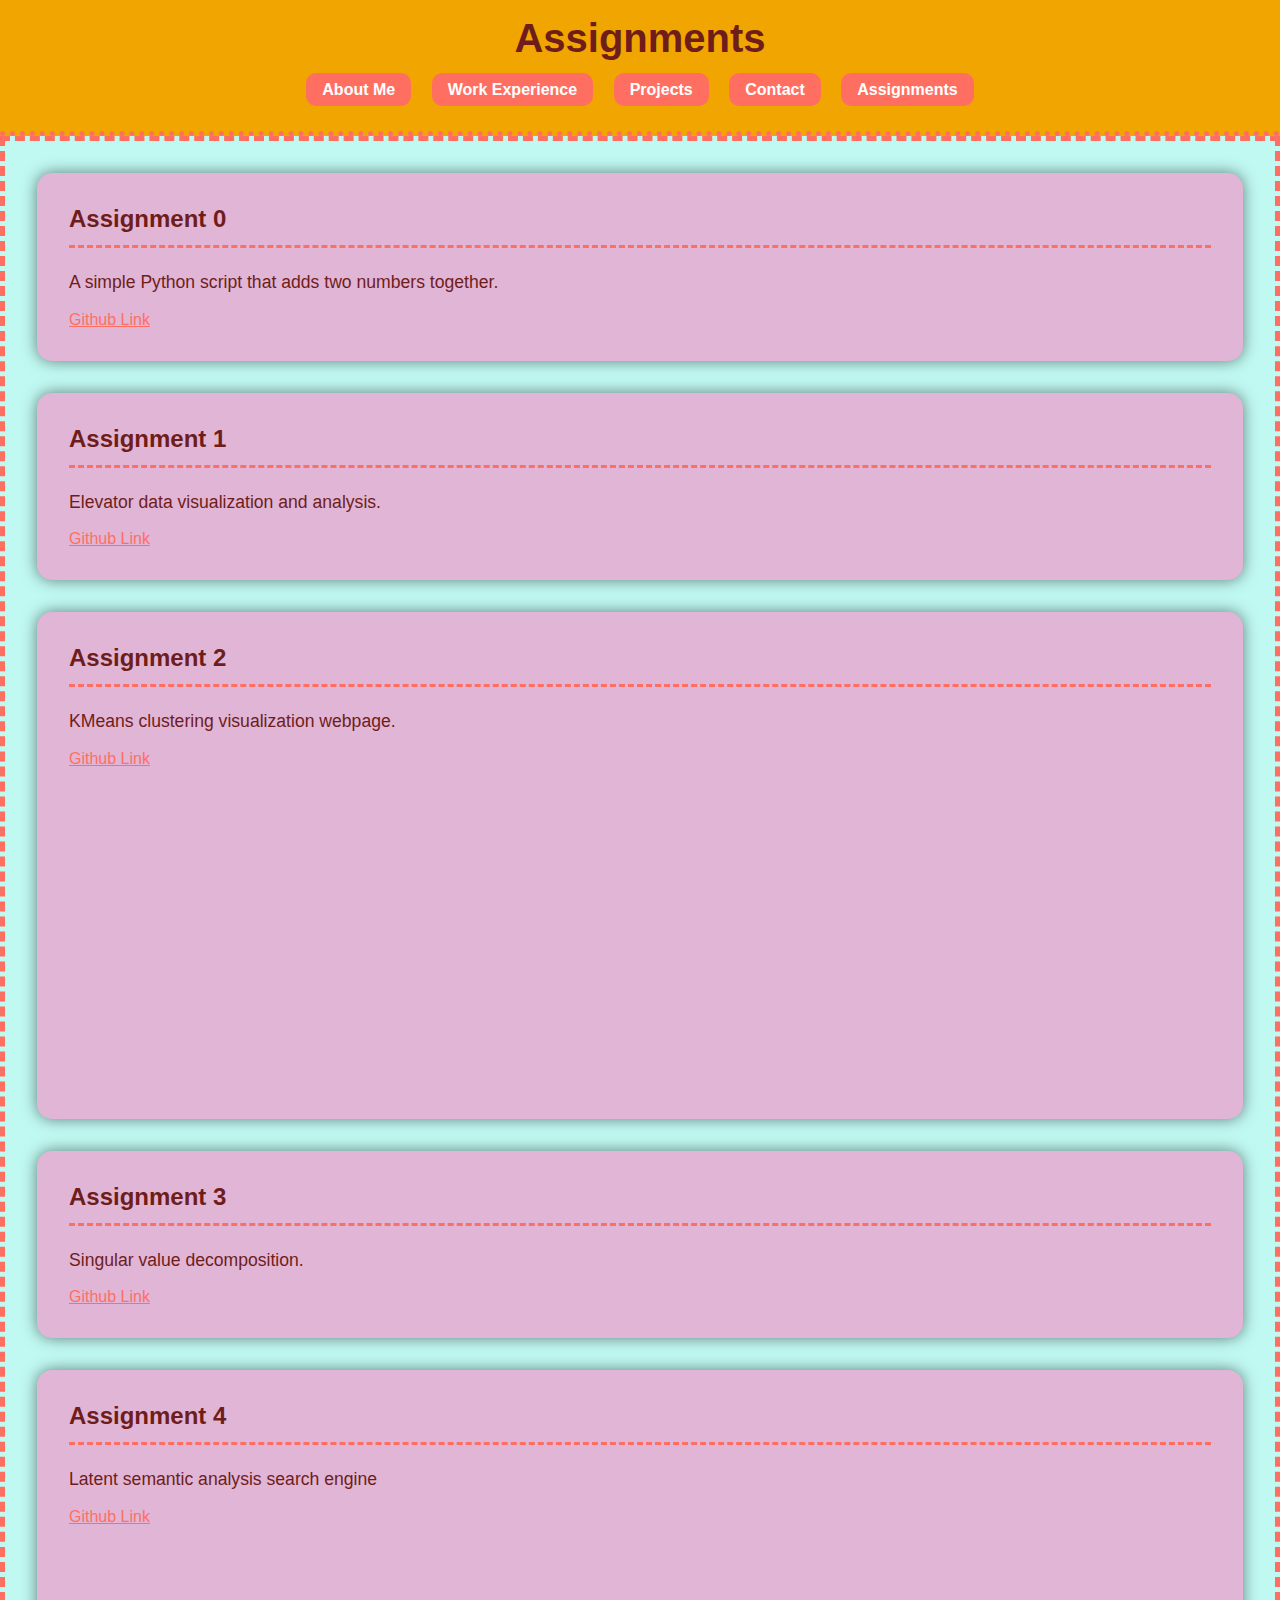
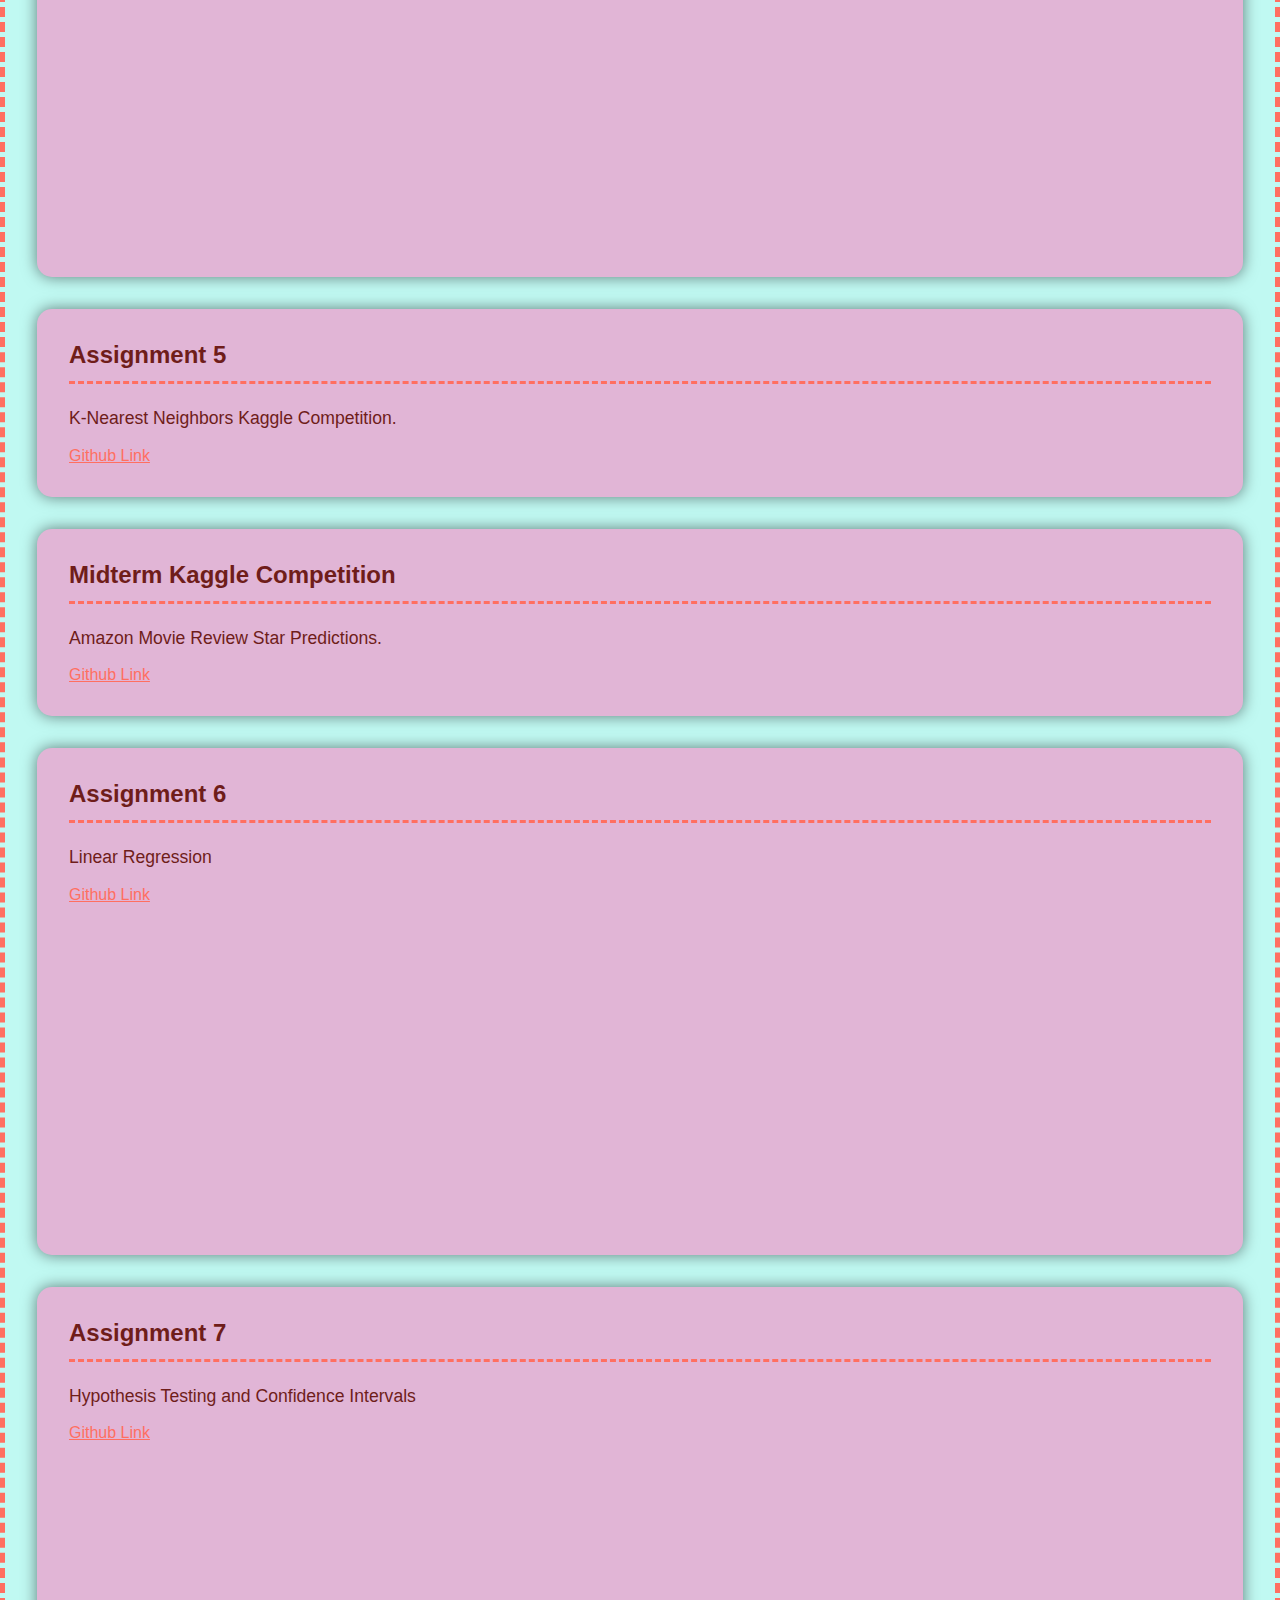
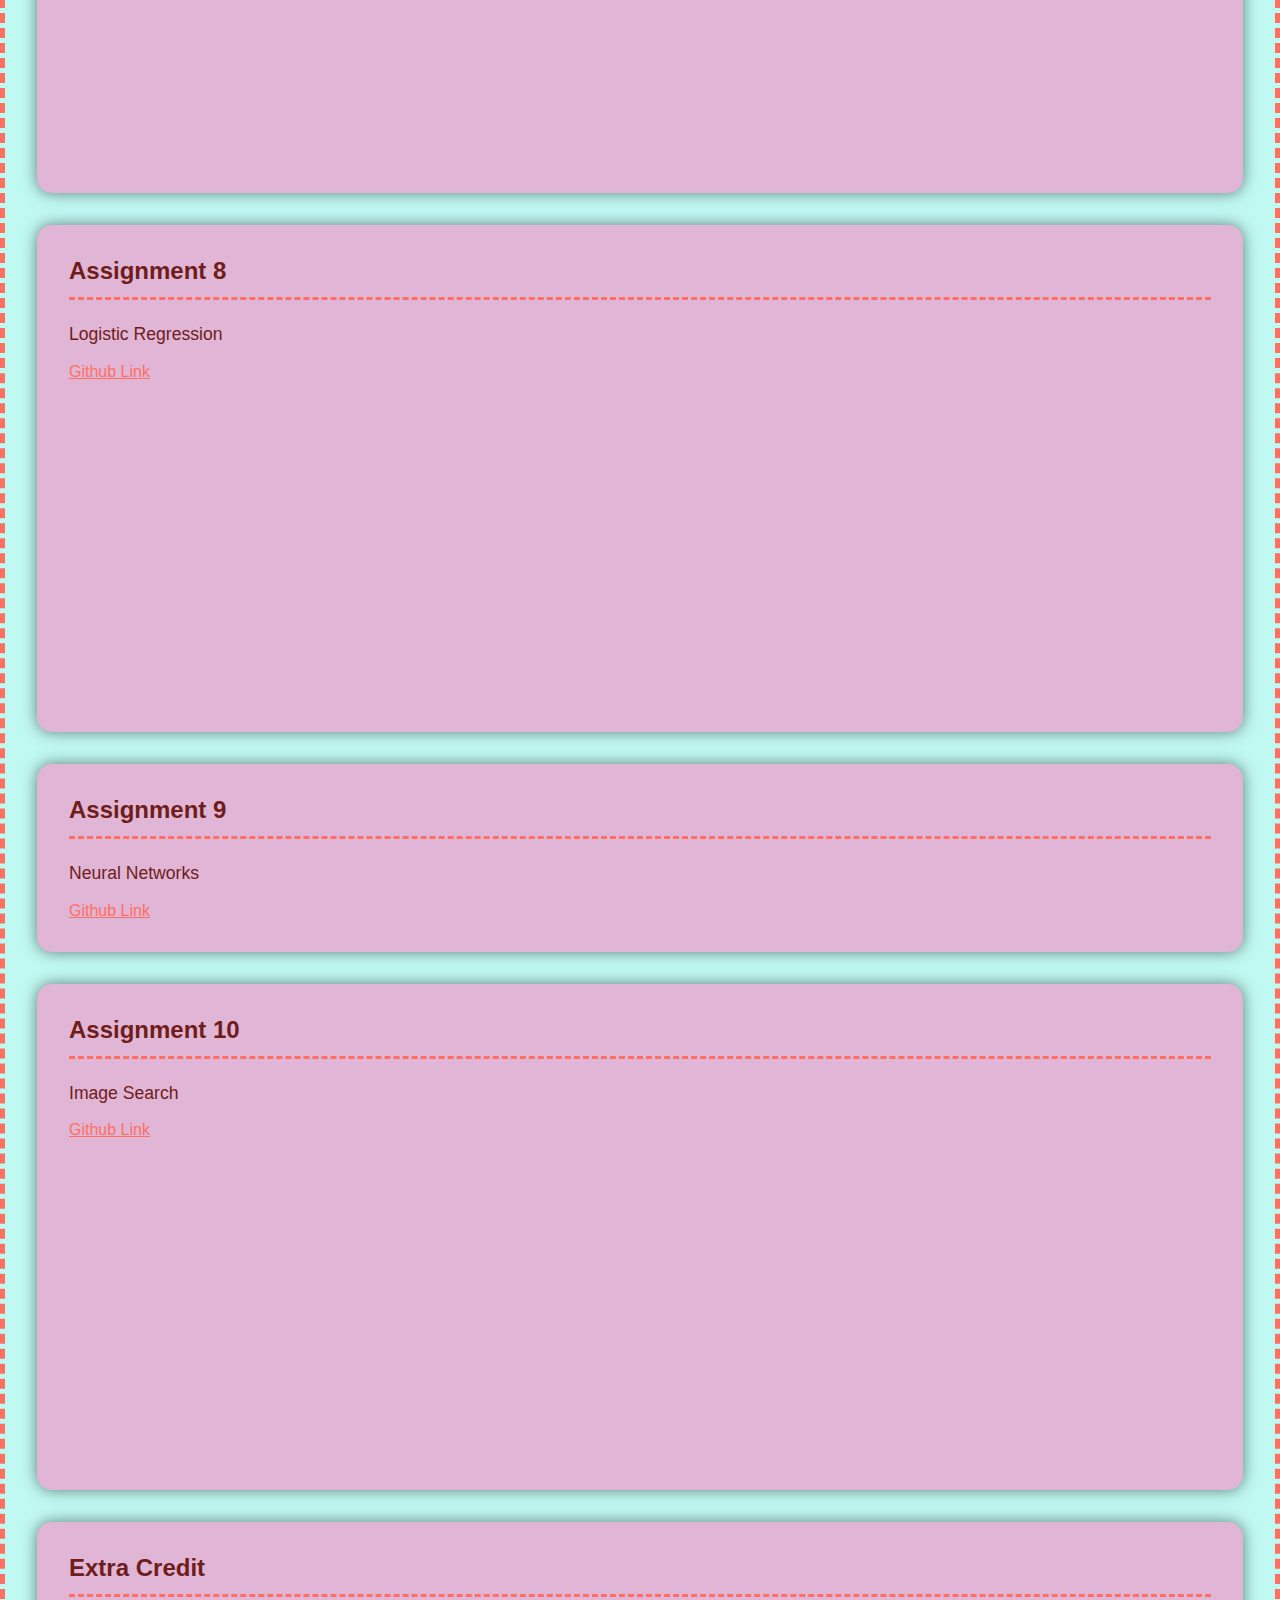
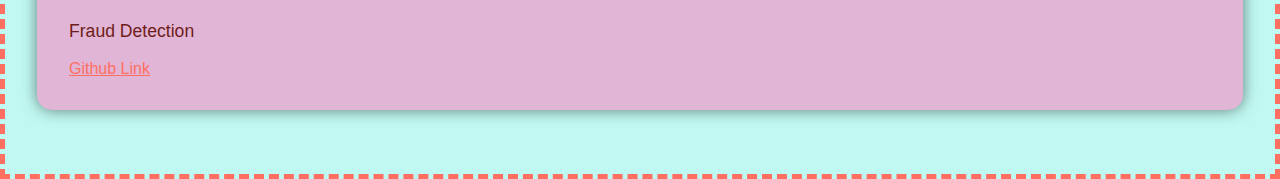
<file: assignments.html>
<!DOCTYPE html>
<html lang="en">

<head>
  <meta charset="UTF-8">
  <meta name="viewport" content="width=device-width, initial-scale=1.0">
  <title>Assignments</title>
  <link rel="stylesheet" href="style.css">
</head>

<body>
  <header>
    <h1>Assignments</h1>
    <nav>
      <a href="index.html">About Me</a>
      <a href="work-experience.html">Work Experience</a>
      <a href="projects.html">Projects</a>
      <a href="contact.html">Contact</a>
      <a href="assignments.html">Assignments</a>
    </nav>
  </header>
  <main>
    <section>
      <h2>Assignment 0</h2>
      <p>A simple Python script that adds two numbers together.</p>
      <a href="https://github.com/jwkinney443/jwkinney-assignment-0">Github Link</a>
    </section>
    <section>
      <h2>Assignment 1</h2>
      <p>Elevator data visualization and analysis.</p>
      <a href="https://github.com/jwkinney443/jwkinney-assignment-1">Github Link</a>
    </section>
    <section>
      <h2>Assignment 2</h2>
      <p>KMeans clustering visualization webpage.</p>
      <a href="https://github.com/jwkinney443/jwkinney-assignment-2">Github Link</a>
      <br>
      <iframe width="560" height="315" src="https://www.youtube.com/embed/T8Ai1c0uVkU" frameborder="0"
        allowfullscreen></iframe>
    </section>
    <section>
      <h2>Assignment 3</h2>
      <p>Singular value decomposition.</p>
      <a href="https://github.com/jwkinney443/jwkinney-assignment-3">Github Link</a>
    </section>
    <section>
      <h2>Assignment 4</h2>
      <p>Latent semantic analysis search engine</p>
      <a href="https://github.com/jwkinney443/jwkinney-assignment-4">Github Link</a>
      <br>
      <iframe width="560" height="315" src="https://www.youtube.com/embed/zjisFKXjJmI?si=4SJ-T0NM1Lm_hMvM"
        frameborder="0" allowfullscreen></iframe>
    </section>
    <section>
      <h2>Assignment 5</h2>
      <p>K-Nearest Neighbors Kaggle Competition.</p>
      <a href="https://github.com/jwkinney443/jwkinney-assignment-5">Github Link</a>
    </section>
    <section>
      <h2>Midterm Kaggle Competition</h2>
      <p>Amazon Movie Review Star Predictions.</p>
      <a href="https://github.com/jwkinney443/jwkinney-AmazonReviews">Github Link</a>
    </section>
    <section>
      <h2>Assignment 6</h2>
      <p>Linear Regression</p>
      <a href="https://github.com/jwkinney443/jwkinney-assignment-6">Github Link</a>
      <br>
      <iframe width="560" height="315" src="https://www.youtube.com/embed/BMvG48cuSlE?si=sJSiqsl1KE6NPxoj"
        frameborder="0" allowfullscreen></iframe>
    </section>
    <section>
      <h2>Assignment 7</h2>
      <p>Hypothesis Testing and Confidence Intervals</p>
      <a href="https://github.com/jwkinney443/jwkinney-assignment-7">Github Link</a>
      <br>
      <iframe width="560" height="315" src="https://www.youtube.com/embed/5EN00dGORso?si=ph9yQIrYIdl5rVsN"
        frameborder="0" allowfullscreen></iframe>
    </section>
    <section>
      <h2>Assignment 8</h2>
      <p>Logistic Regression</p>
      <a href="https://github.com/jwkinney443/jwkinney-assignment-8">Github Link</a>
      <br>
      <iframe width="560" height="315" src="https://www.youtube.com/embed/bVV2dnHaxGE?si=ZCRPF8nzDSqiMCv_"
        frameborder="0" allowfullscreen></iframe>
    </section>
    <section>
      <h2>Assignment 9</h2>
      <p>Neural Networks</p>
      <a href="https://github.com/jwkinney443/jwkinney-assignment-9">Github Link</a>
    </section>
    <section>
      <h2>Assignment 10</h2>
      <p>Image Search</p>
      <a href="https://github.com/jwkinney443/jwkinney-assignment-10">Github Link</a>
      <br>
      <iframe width="560" height="315" src="https://www.youtube.com/embed/mX74eMw_gWg?si=dg7uH0EHrOR40Mtf"
        frameborder="0" allowfullscreen></iframe>
    </section>
    <section>
      <h2>Extra Credit</h2>
      <p>Fraud Detection</p>
      <a href="https://github.com/jwkinney443/jwkinney-FraudDetection">Github Link</a>
    </section>
  </main>
</body>

</html>
</file>
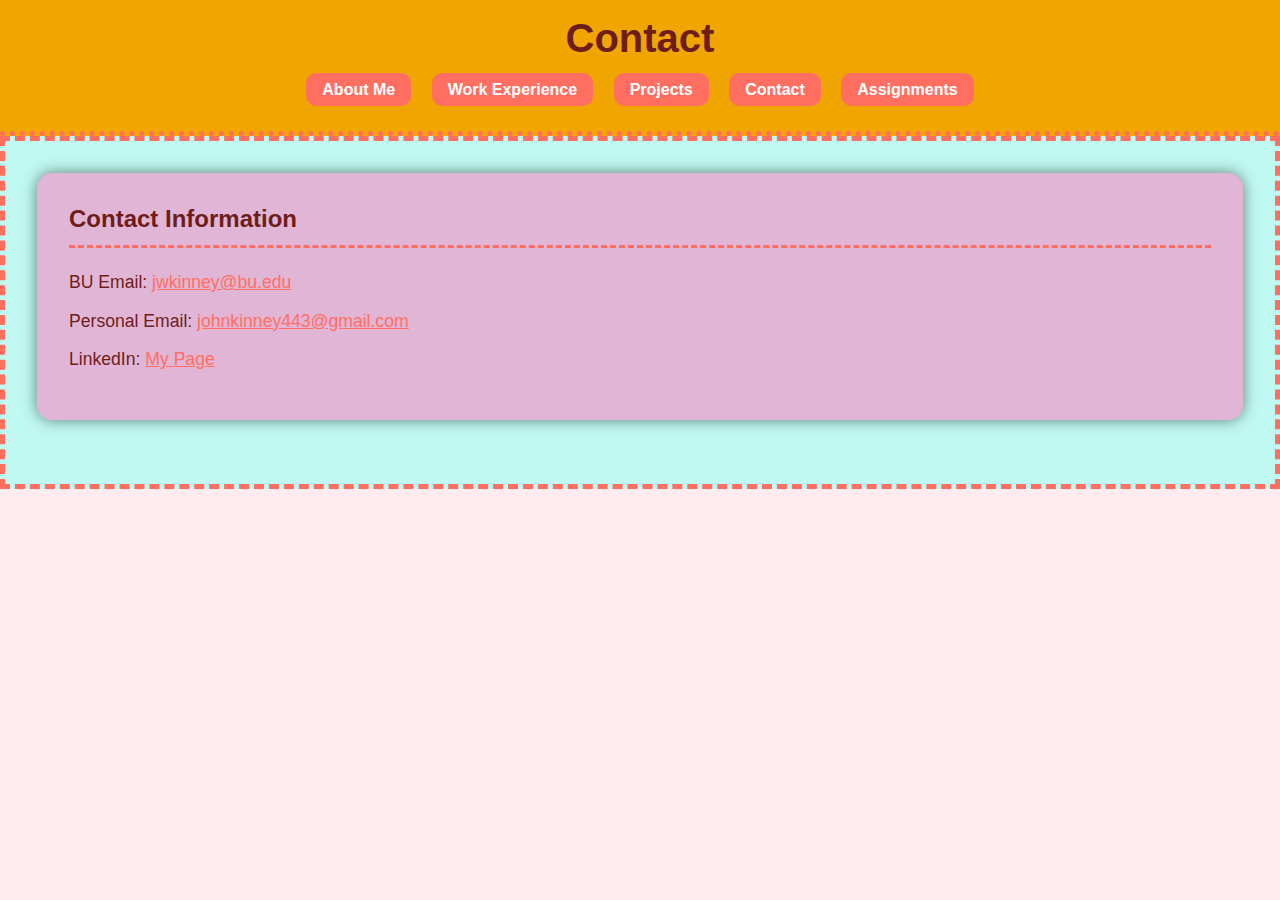
<file: contact.html>
<!DOCTYPE html>
<html lang="en">

<head>
  <meta charset="UTF-8">
  <meta name="viewport" content="width=device-width, initial-scale=1.0">
  <title>Contact</title>
  <link rel="stylesheet" href="style.css">
</head>

<body>
  <header>
    <h1>Contact</h1>
    <nav>
      <a href="index.html">About Me</a>
      <a href="work-experience.html">Work Experience</a>
      <a href="projects.html">Projects</a>
      <a href="contact.html">Contact</a>
      <a href="assignments.html">Assignments</a>
    </nav>
  </header>
  <main>
    <section>
      <h2>Contact Information</h2>
      <p>BU Email: <a href="mailto:jwkinney@bu.edu">jwkinney@bu.edu</a></p>
      <p>Personal Email: <a href="mailto:johnkinney443@gmail.com">johnkinney443@gmail.com</a></p>
      <p>LinkedIn: <a href="https://www.linkedin.com/in/jwkinney443/">My Page</a></p>
    </section>
  </main>
</body>

</html>
</file>
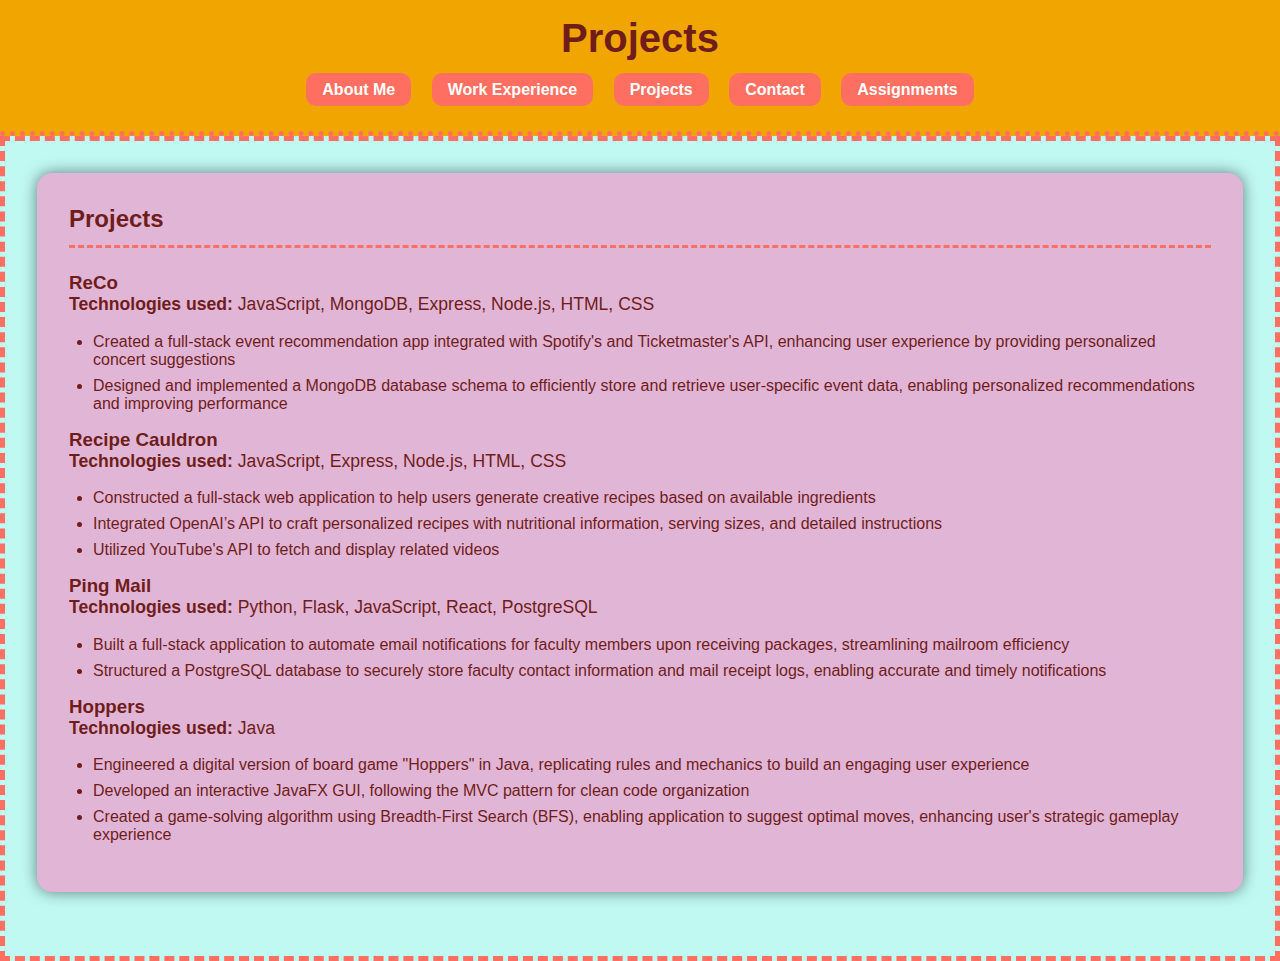
<file: projects.html>
<!DOCTYPE html>
<html lang="en">

<head>
  <meta charset="UTF-8">
  <meta name="viewport" content="width=device-width, initial-scale=1.0">
  <title>Projects</title>
  <link rel="stylesheet" href="style.css">
</head>

<body>
  <header>
    <h1>Projects</h1>
    <nav>
      <a href="index.html">About Me</a>
      <a href="work-experience.html">Work Experience</a>
      <a href="projects.html">Projects</a>
      <a href="contact.html">Contact</a>
      <a href="assignments.html">Assignments</a>
    </nav>
  </header>
  <main>
    <section>
      <h2>Projects</h2>
      <div>
        <h3>ReCo</h3>
        <p><strong>Technologies used:</strong> JavaScript, MongoDB, Express, Node.js, HTML, CSS</p>
        <ul>
          <li>Created a full-stack event recommendation app integrated with Spotify's and Ticketmaster's API, enhancing
            user experience by providing personalized concert suggestions</li>
          <li>Designed and implemented a MongoDB database schema to efficiently store and retrieve user-specific event
            data, enabling personalized recommendations and improving performance</li>
        </ul>
      </div>

      <div>
        <h3>Recipe Cauldron</h3>
        <p><strong>Technologies used:</strong> JavaScript, Express, Node.js, HTML, CSS</p>
        <ul>
          <li>Constructed a full-stack web application to help users generate creative recipes based on available
            ingredients</li>
          <li>Integrated OpenAI’s API to craft personalized recipes with nutritional information, serving sizes, and
            detailed instructions</li>
          <li>Utilized YouTube's API to fetch and display related videos</li>
        </ul>
      </div>

      <div>
        <h3>Ping Mail</h3>
        <p><strong>Technologies used:</strong> Python, Flask, JavaScript, React, PostgreSQL</p>
        <ul>
          <li>Built a full-stack application to automate email notifications for faculty members upon receiving
            packages, streamlining mailroom efficiency</li>
          <li>Structured a PostgreSQL database to securely store faculty contact information and mail receipt logs,
            enabling accurate and timely notifications</li>
        </ul>
      </div>

      <div>
        <h3>Hoppers</h3>
        <p><strong>Technologies used:</strong> Java</p>
        <ul>
          <li>Engineered a digital version of board game "Hoppers" in Java, replicating rules and mechanics to build an
            engaging user experience</li>
          <li>Developed an interactive JavaFX GUI, following the MVC pattern for clean code organization</li>
          <li>Created a game-solving algorithm using Breadth-First Search (BFS), enabling application to suggest optimal
            moves, enhancing user's strategic gameplay experience</li>
        </ul>
      </div>


    </section>
  </main>
</body>

</html>
</file>
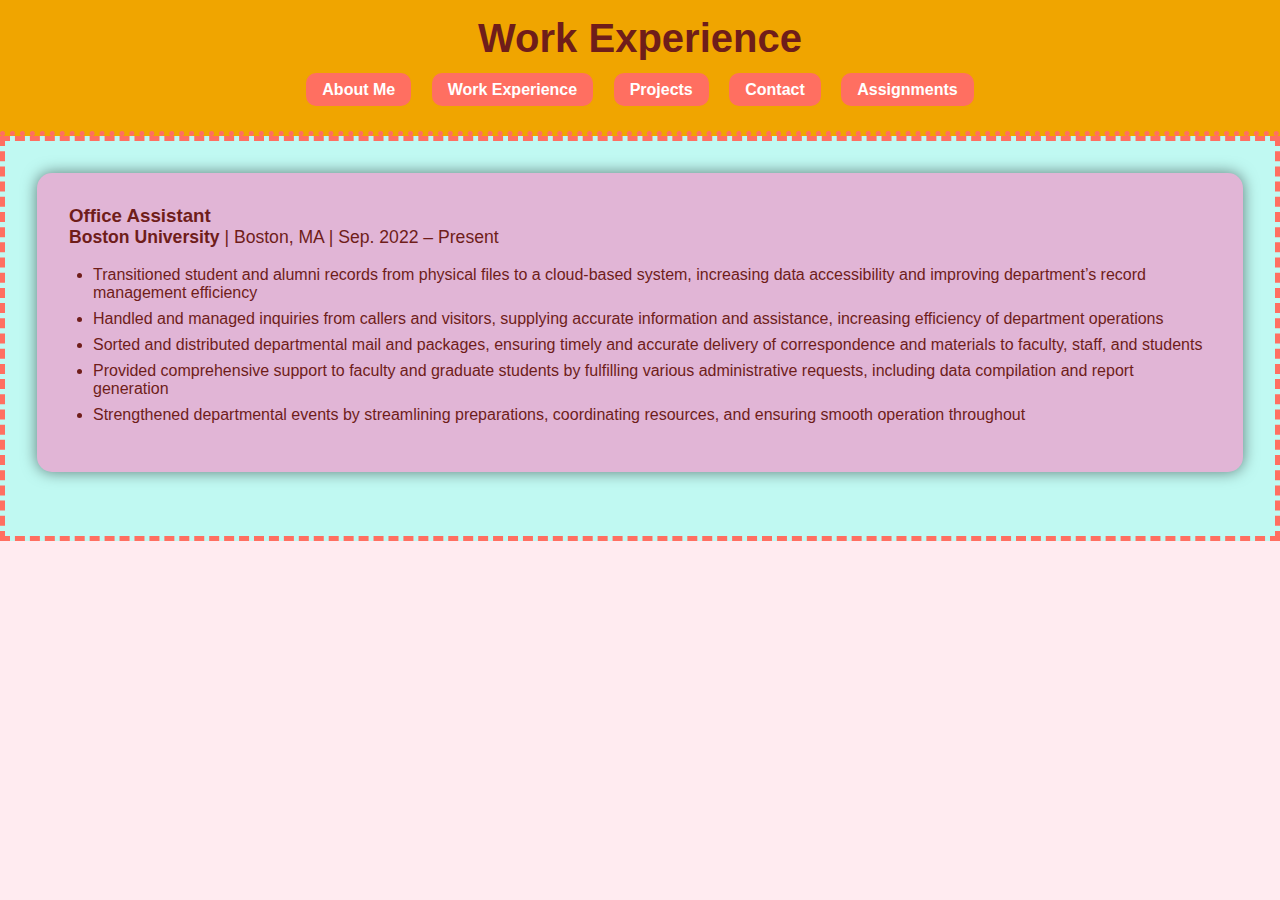
<file: work-experience.html>
<!DOCTYPE html>
<html lang="en">

<head>
  <meta charset="UTF-8">
  <meta name="viewport" content="width=device-width, initial-scale=1.0">
  <title>Work Experience</title>
  <link rel="stylesheet" href="style.css">
</head>

<body>
  <header>
    <h1>Work Experience</h1>
    <nav>
      <a href="index.html">About Me</a>
      <a href="work-experience.html">Work Experience</a>
      <a href="projects.html">Projects</a>
      <a href="contact.html">Contact</a>
      <a href="assignments.html">Assignments</a>
    </nav>
  </header>
  <main>
    <section>
      <div>
        <h3>Office Assistant</h3>
        <p><strong>Boston University</strong> | Boston, MA | Sep. 2022 – Present</p>
        <ul>
          <li>Transitioned student and alumni records from physical files to a cloud-based system, increasing data
            accessibility and improving department’s record management efficiency</li>
          <li>Handled and managed inquiries from callers and visitors, supplying accurate information and assistance,
            increasing efficiency of department operations</li>
          <li>Sorted and distributed departmental mail and packages, ensuring timely and accurate delivery of
            correspondence and materials to faculty, staff, and students</li>
          <li>Provided comprehensive support to faculty and graduate students by fulfilling various administrative
            requests, including data compilation and report generation</li>
          <li>Strengthened departmental events by streamlining preparations, coordinating resources, and ensuring smooth
            operation throughout</li>
        </ul>
      </div>
    </section>
  </main>
</body>

</html>
</file>
<file: style.css>
/* Basic reset for styling consistency */
body,
h1,
h2,
h3,
p,
ul {
  margin: 0;
  padding: 0;
  font-family: 'Comic Sans MS', 'Comic Sans', sans-serif;
}

/* Body styling */
body {
  background-color: #ffebf0;
  /* Light pink background, adding a vintage touch */
  color: #6f1d1a;
  /* Dark reddish-brown text for contrast */
  cursor: url('8bitcursor.png'), auto;
  /* 8-bit cursor */
}

/* Header styling */
header {
  background-color: #f0a500;
  /* Bright yellow-orange */
  color: #6f1d1a;
  /* Dark reddish-brown text */
  padding: 1em;
  text-align: center;
  border-bottom: 5px dotted #ff6f61;
  /* Dotted border for a quirky touch */
}

header h1 {
  margin-bottom: 0.5em;
  font-size: 2.5em;
  /* Large and whimsical font size */
}

/* Navigation styling */
nav {
  margin: 1em 0;
}

nav a {
  color: #ffffff;
  /* White text */
  text-decoration: none;
  padding: 0.5em 1em;
  border-radius: 10px;
  /* Rounded corners */
  margin: 0 0.5em;
  background-color: #ff6f61;
  /* Coral color */
  font-weight: bold;
  /* Bold text */
  transition: background-color 0.3s, color 0.3s;
}

nav a:hover,
nav a.active {
  background-color: #ffb6c1;
  /* Light pink */
}

/* Main section styling */
main {
  padding: 2em;
  background-color: #c0f9f2;
  /* Light mint green */
  border: 5px dashed #ff6f61;
  /* Dashed border around the main content */
}

/* Section styling */
section {
  background-color: #e1b5d6;
  /* Light lavender pink */
  padding: 2em;
  margin-bottom: 2em;
  /* Space between sections */
  border-radius: 15px;
  box-shadow: 0 0 15px rgba(0, 0, 0, 0.5);
  /* Extra large shadow for a dramatic effect */
}

section h2 {
  margin-bottom: 1em;
  color: #6f1d1a;
  /* Dark reddish-brown text */
  border-bottom: 3px dashed #ff6f61;
  /* Dashed underline */
  padding-bottom: 0.5em;
}

section p {
  margin-bottom: 1em;
  /* Space between paragraphs */
  color: #6f1d1a;
  /* Dark reddish-brown text */
  font-size: 1.1em;
  /* Slightly larger text for readability */
}

section ul {
  margin: 1em 0;
  /* Space around the list */
  padding-left: 1.5em;
  /* Indentation for list items */
}

section li {
  margin-bottom: 0.5em;
  /* Space between list items */
  color: #6f1d1a;
  /* Dark reddish-brown text */
}

section a {
  color: #ff6f61;
  /* Coral color for links */
  text-decoration: underline;
}

section a:hover {
  color: #7c4f72;
  /* Light lavender pink */
}
</file>
